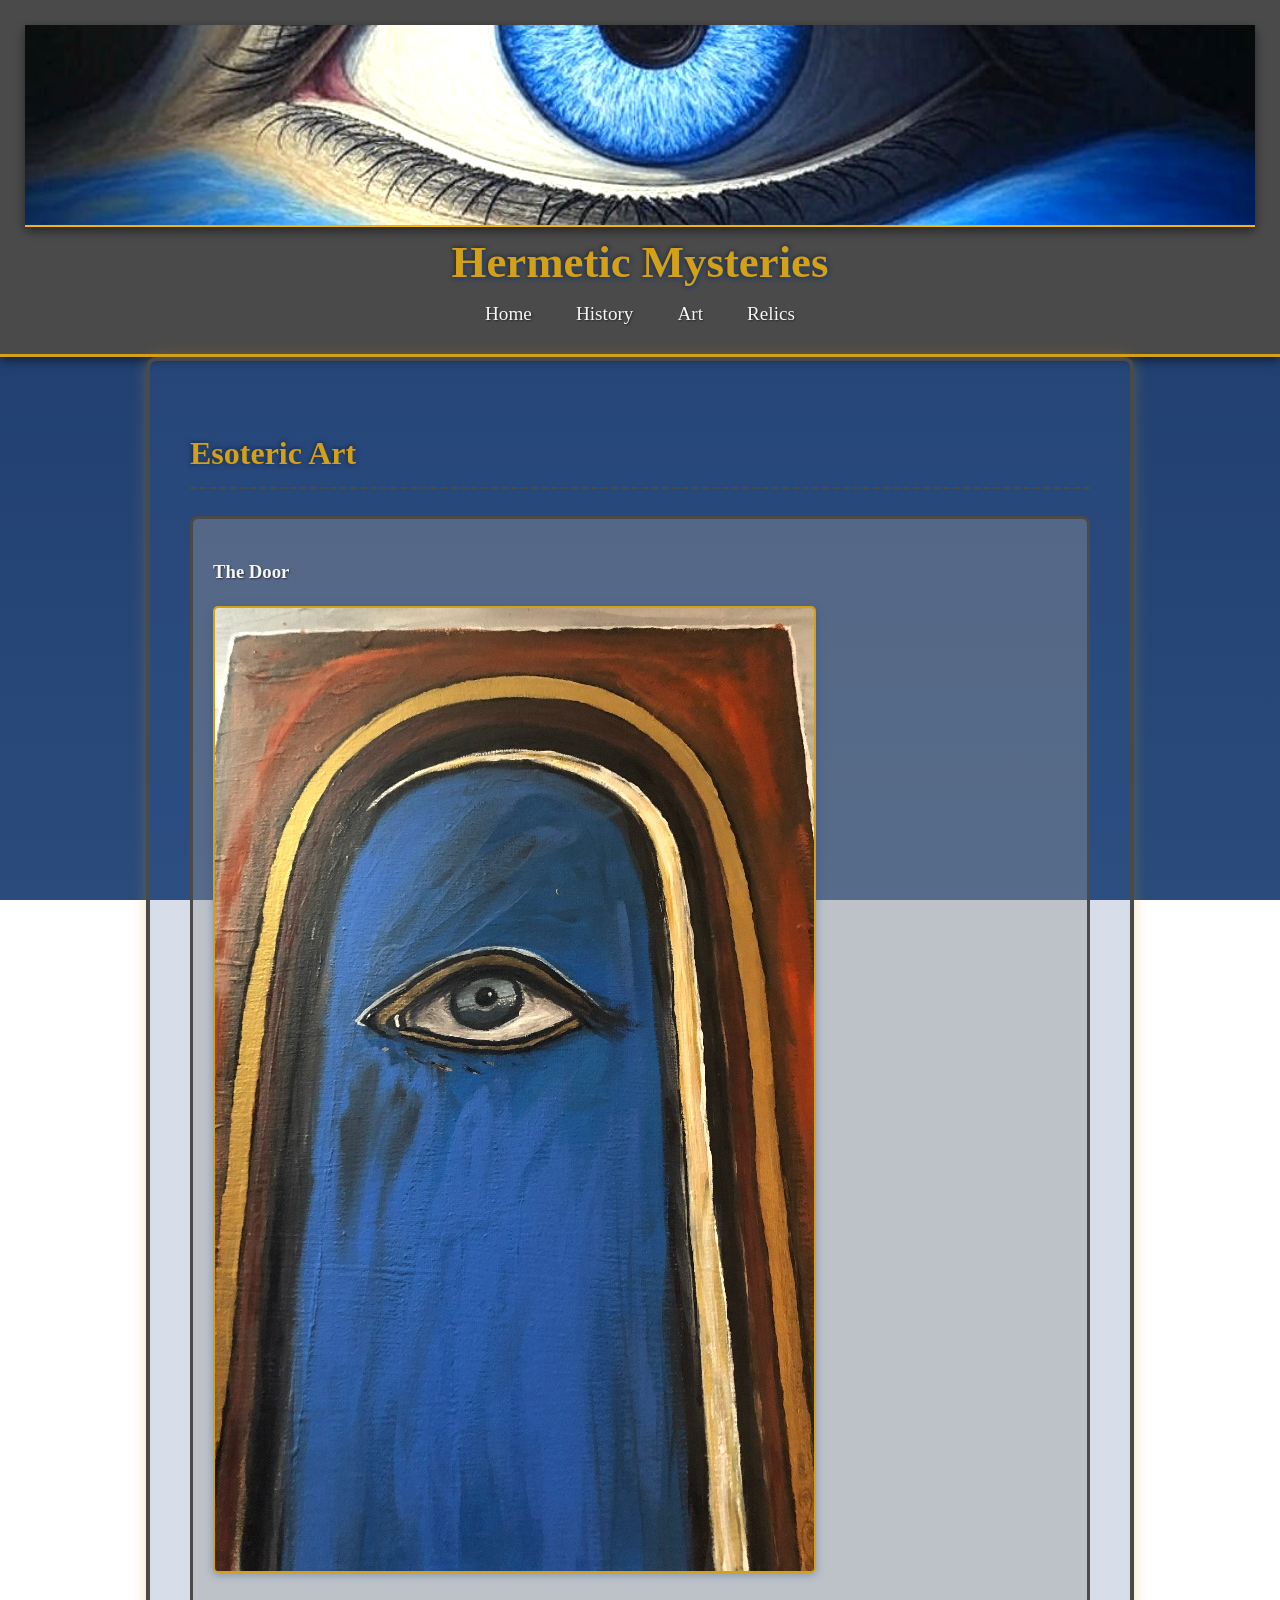
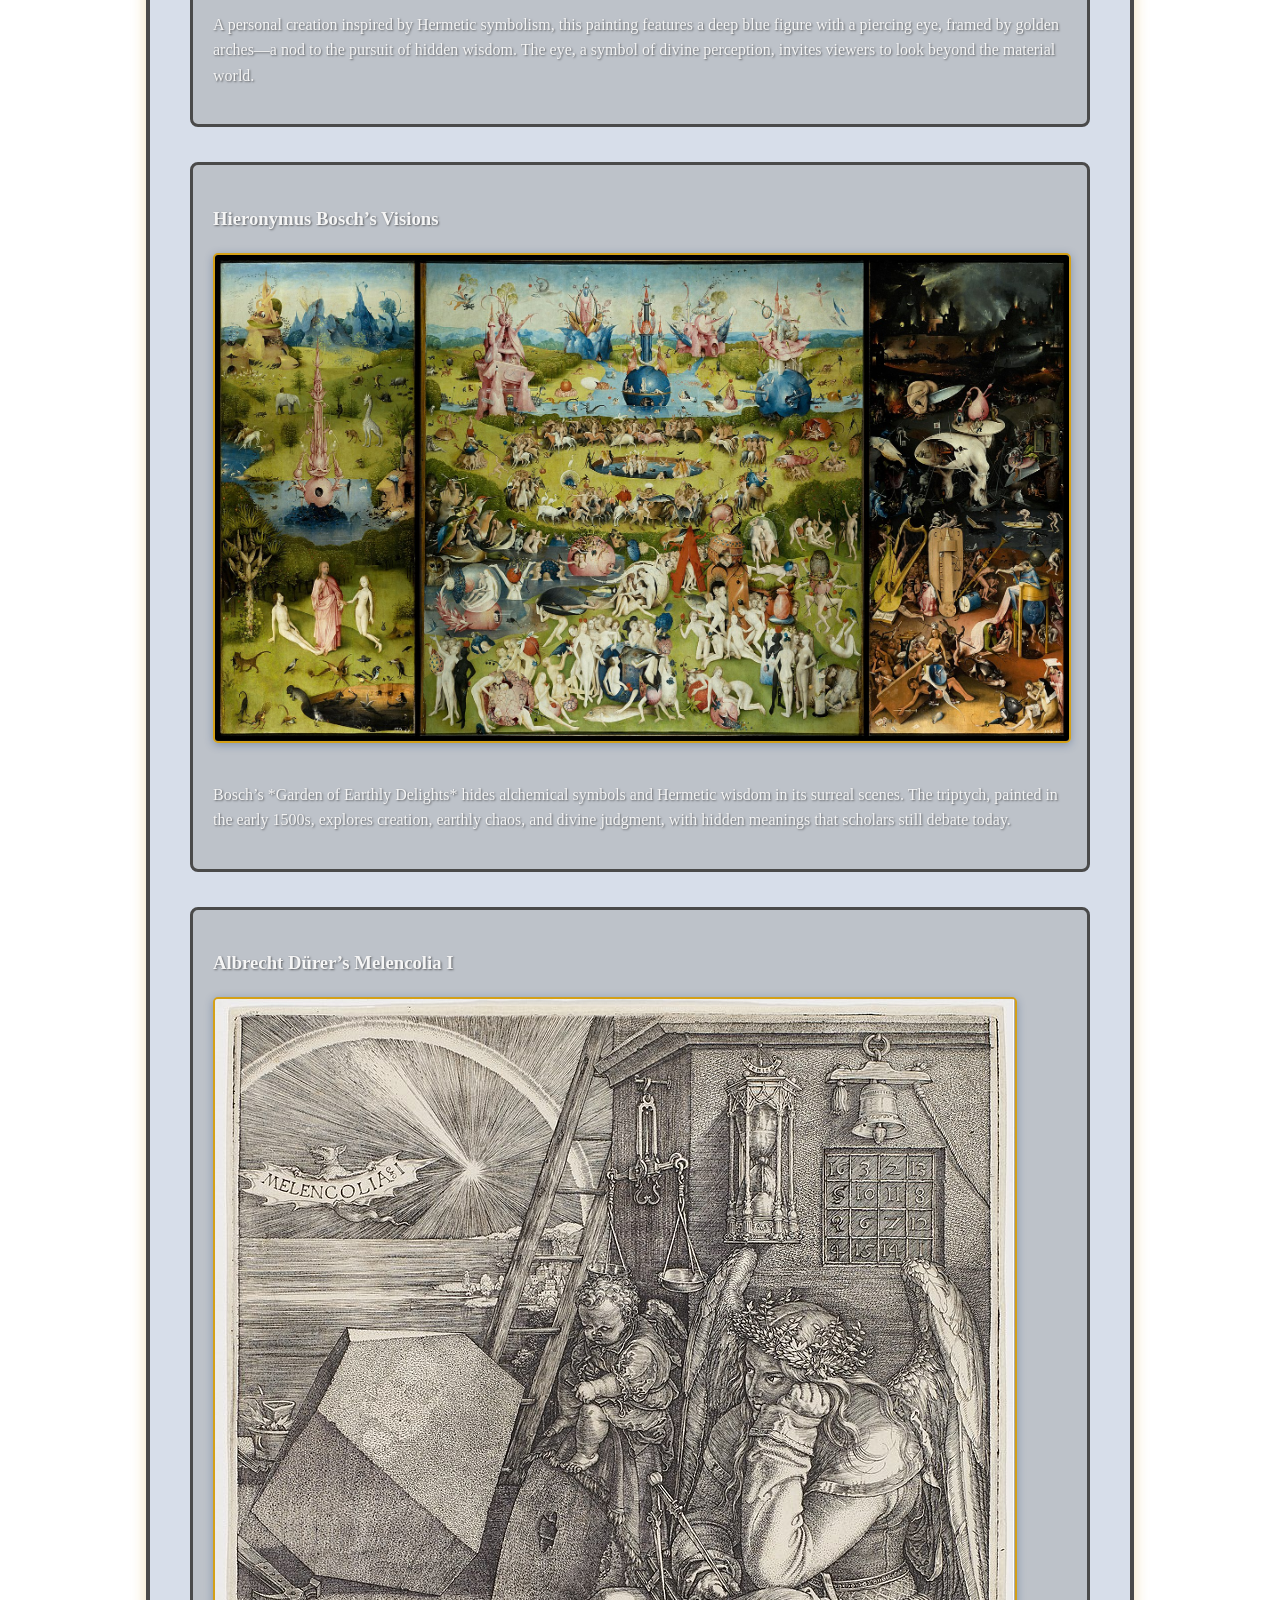
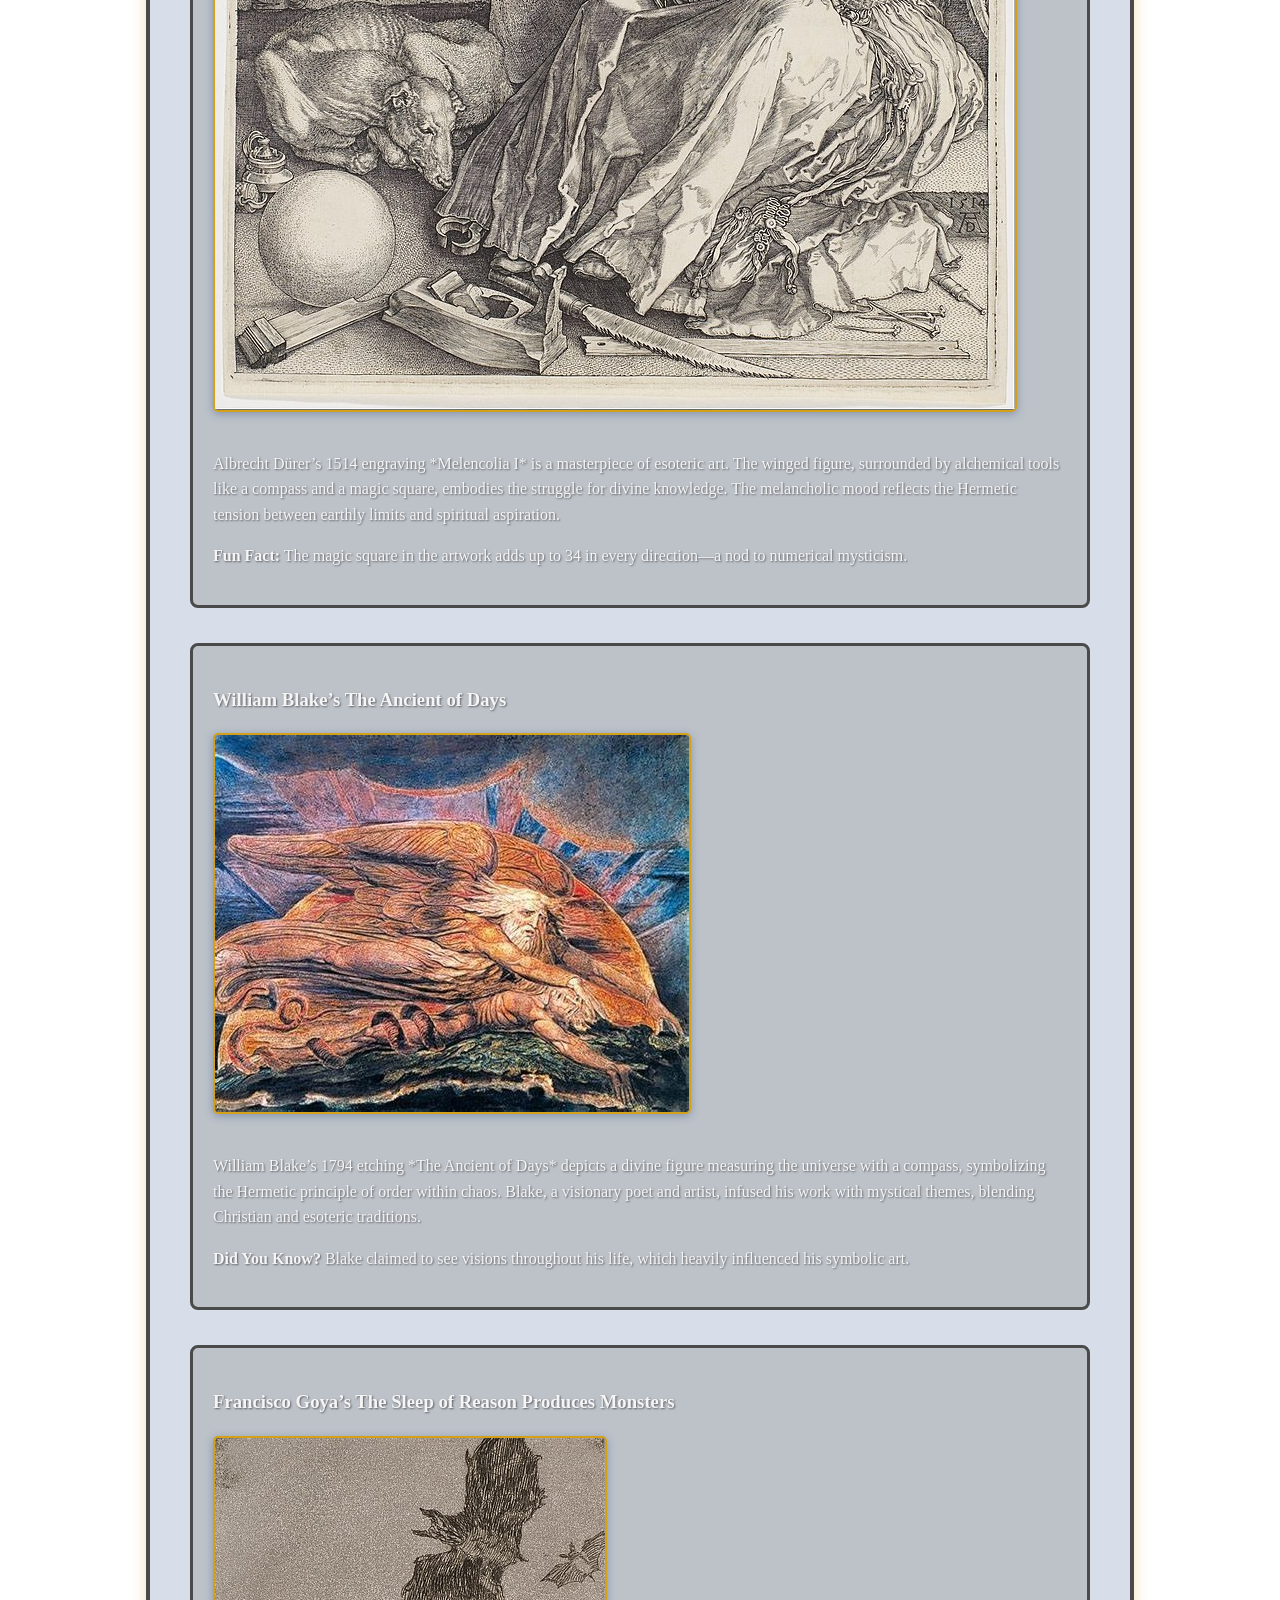
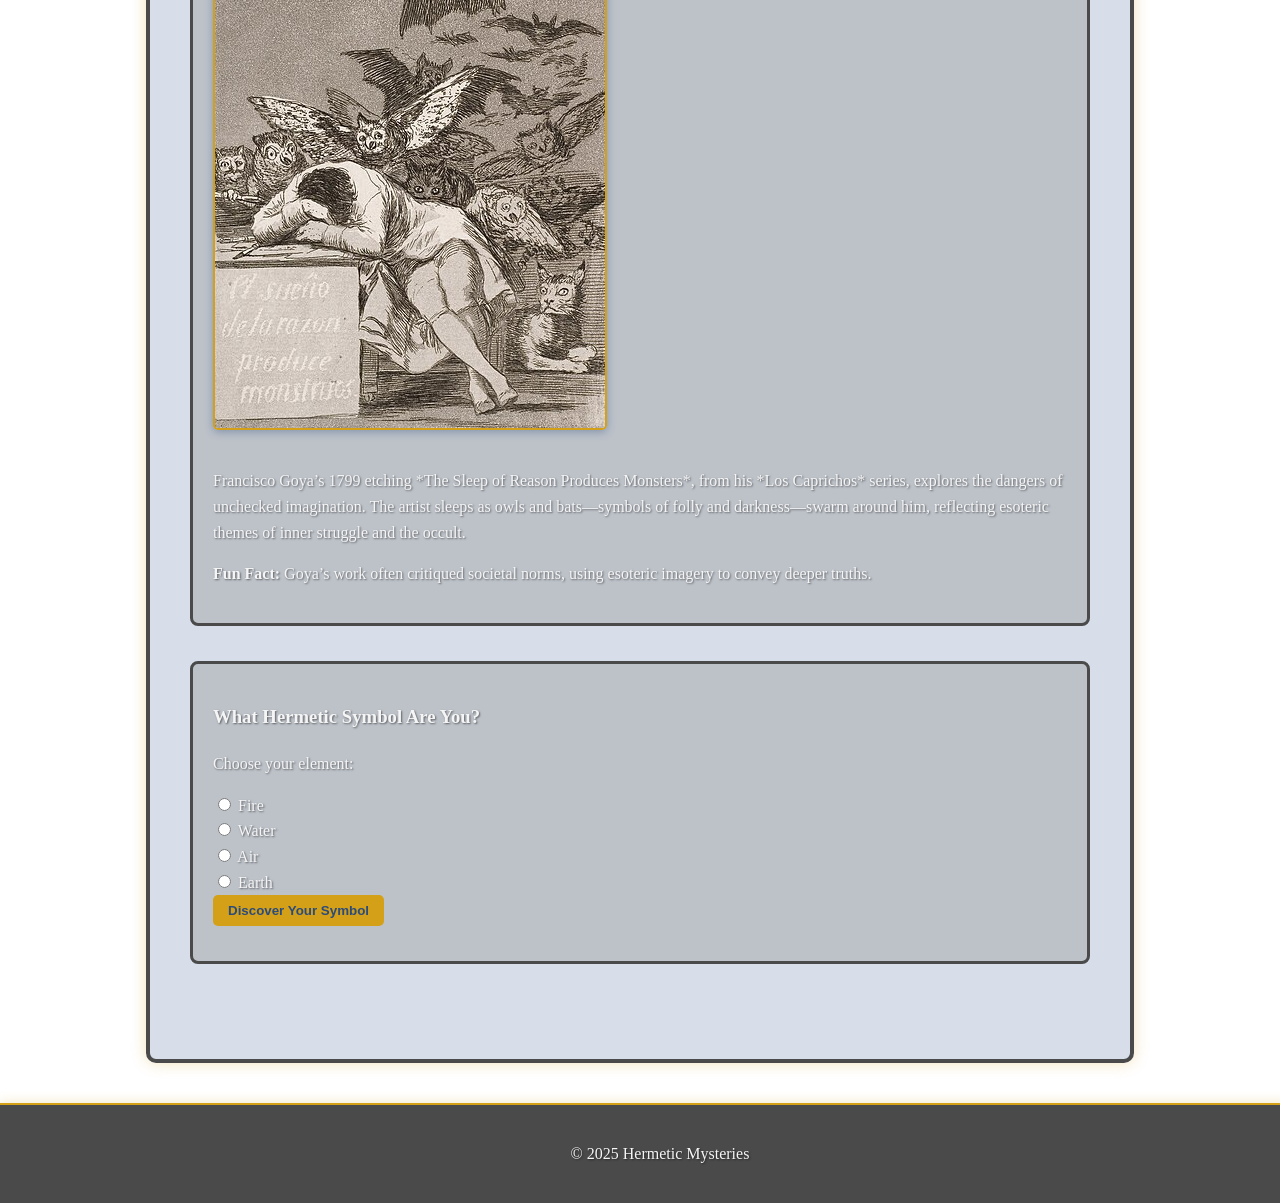
<file: art.html>
<!DOCTYPE html>
<html lang="en">
<head>
    <meta charset="UTF-8">
    <meta name="viewport" content="width=device-width, initial-scale=1.0">
    <title>Art - Hermetic Mysteries</title>
    <link rel="stylesheet" href="css/style.css">
    <script src="quiz.js"></script>
</head>
<body>
    <header>
        <img src="images/header-eye.jpg" alt="Celestial All-Seeing Eye Header" class="header-image">
        <h1>Hermetic Mysteries</h1>
        <nav>
            <a href="index.html">Home</a>
            <a href="history.html">History</a>
            <a href="art.html">Art</a>
            <a href="relics.html">Relics</a>
        </nav>
    </header>
    <main>
        <section>
            <h2>Esoteric Art</h2>
            <article>
                <h3>The Door</h3>
                <img src="images/eye-painting.jpg" alt="All-Seeing Eye Painting" class="art-image">
                <p>A personal creation inspired by Hermetic symbolism, this painting features a deep blue figure with a piercing eye, framed by golden arches—a nod to the pursuit of hidden wisdom. The eye, a symbol of divine perception, invites viewers to look beyond the material world.</p>
            </article>
            <article>
                <h3>Hieronymus Bosch’s Visions</h3>
                <img src="images/garden.jpg" alt="The Garden of Earthly Delights" class="art-image">
                <p>Bosch’s *Garden of Earthly Delights* hides alchemical symbols and Hermetic wisdom in its surreal scenes. The triptych, painted in the early 1500s, explores creation, earthly chaos, and divine judgment, with hidden meanings that scholars still debate today.</p>
            </article>
            <article>
                <h3>Albrecht Dürer’s Melencolia I</h3>
                <img src="images/melencolia.jpg" alt="Melencolia I by Albrecht Dürer" class="art-image">
                <p>Albrecht Dürer’s 1514 engraving *Melencolia I* is a masterpiece of esoteric art. The winged figure, surrounded by alchemical tools like a compass and a magic square, embodies the struggle for divine knowledge. The melancholic mood reflects the Hermetic tension between earthly limits and spiritual aspiration.</p>
                <p><strong>Fun Fact:</strong> The magic square in the artwork adds up to 34 in every direction—a nod to numerical mysticism.</p>
            </article>
            <article>
                <h3>William Blake’s The Ancient of Days</h3>
                <img src="images/ancient-of-days.jpg" alt="The Ancient of Days by William Blake" class="art-image">
                <p>William Blake’s 1794 etching *The Ancient of Days* depicts a divine figure measuring the universe with a compass, symbolizing the Hermetic principle of order within chaos. Blake, a visionary poet and artist, infused his work with mystical themes, blending Christian and esoteric traditions.</p>
                <p><strong>Did You Know?</strong> Blake claimed to see visions throughout his life, which heavily influenced his symbolic art.</p>
            </article>
            <article>
                <h3>Francisco Goya’s The Sleep of Reason Produces Monsters</h3>
                <img src="images/sleep-of-reason.jpg" alt="The Sleep of Reason Produces Monsters by Francisco Goya" class="art-image">
                <p>Francisco Goya’s 1799 etching *The Sleep of Reason Produces Monsters*, from his *Los Caprichos* series, explores the dangers of unchecked imagination. The artist sleeps as owls and bats—symbols of folly and darkness—swarm around him, reflecting esoteric themes of inner struggle and the occult.</p>
                <p><strong>Fun Fact:</strong> Goya’s work often critiqued societal norms, using esoteric imagery to convey deeper truths.</p>
            </article>
            <article>
                <h3>What Hermetic Symbol Are You?</h3>
                <p>Choose your element:</p>
                <form>
                    <label><input type="radio" name="element" value="fire"> Fire</label><br>
                    <label><input type="radio" name="element" value="water"> Water</label><br>
                    <label><input type="radio" name="element" value="air"> Air</label><br>
                    <label><input type="radio" name="element" value="earth"> Earth</label><br>
                    <button type="button" onclick="showResult()">Discover Your Symbol</button>
                </form>
                <div id="quiz-result"></div>
            </article>
        </section>
    </main>
    <footer>
        <p>© 2025 Hermetic Mysteries</p>
    </footer>
</body>
</html>
</file>
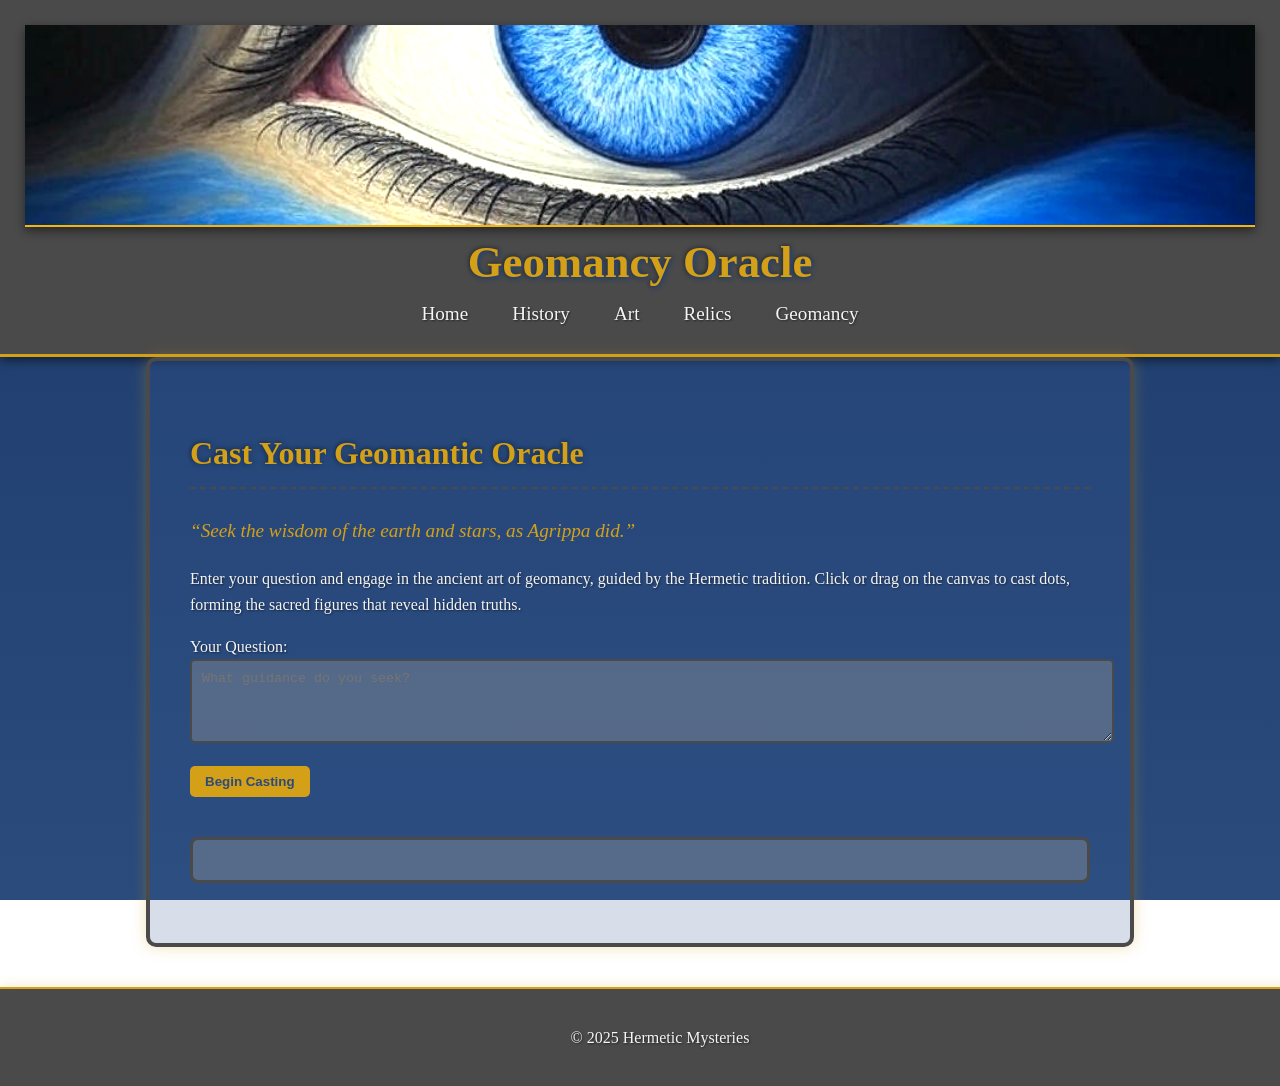
<file: geomancy.html>
<!DOCTYPE html>
<html lang="en">
<head>
    <meta charset="UTF-8">
    <meta name="viewport" content="width=device-width, initial-scale=1.0">
    <title>Geomancy Oracle - Hermetic Mysteries</title>
    <link rel="stylesheet" href="css/style.css">
</head>
<body>
    <header>
        <img src="images/header-eye.jpg" alt="Celestial All-Seeing Eye Header" class="header-image">
        <h1>Geomancy Oracle</h1>
        <nav>
            <a href="index.html">Home</a>
            <a href="history.html">History</a>
            <a href="art.html">Art</a>
            <a href="relics.html">Relics</a>
            <a href="geomancy.html">Geomancy</a>
        </nav>
    </header>
    <main>
        <section>
            <h2>Cast Your Geomantic Oracle</h2>
            <p class="tagline">“Seek the wisdom of the earth and stars, as Agrippa did.”</p>
            <p>Enter your question and engage in the ancient art of geomancy, guided by the Hermetic tradition. Click or drag on the canvas to cast dots, forming the sacred figures that reveal hidden truths.</p>
            <form id="geomancy-form">
                <label for="question">Your Question:</label><br>
                <textarea id="question" rows="4" cols="50" required placeholder="What guidance do you seek?"></textarea><br>
                <button type="button" id="start-casting-btn">Begin Casting</button>
            </form>
            <div id="casting-area" style="display: none;">
                <canvas id="geomancy-canvas" width="600" height="200"></canvas>
                <p>Click or drag to create dots for each line, then confirm. Complete four lines to form a Mother figure.</p>
                <button type="button" id="confirm-line-btn">Confirm Line</button>
                <button type="button" id="confirm-mother-btn">Confirm Mother</button>
            </div>
            <div id="geomantic-chart"></div>
            <div id="interpretation"></div>
        </section>
    </main>
    <footer>
        <p>© 2025 Hermetic Mysteries</p>
    </footer>
    <script src="geomancy.js" defer></script>
</body>
</html>
</file>
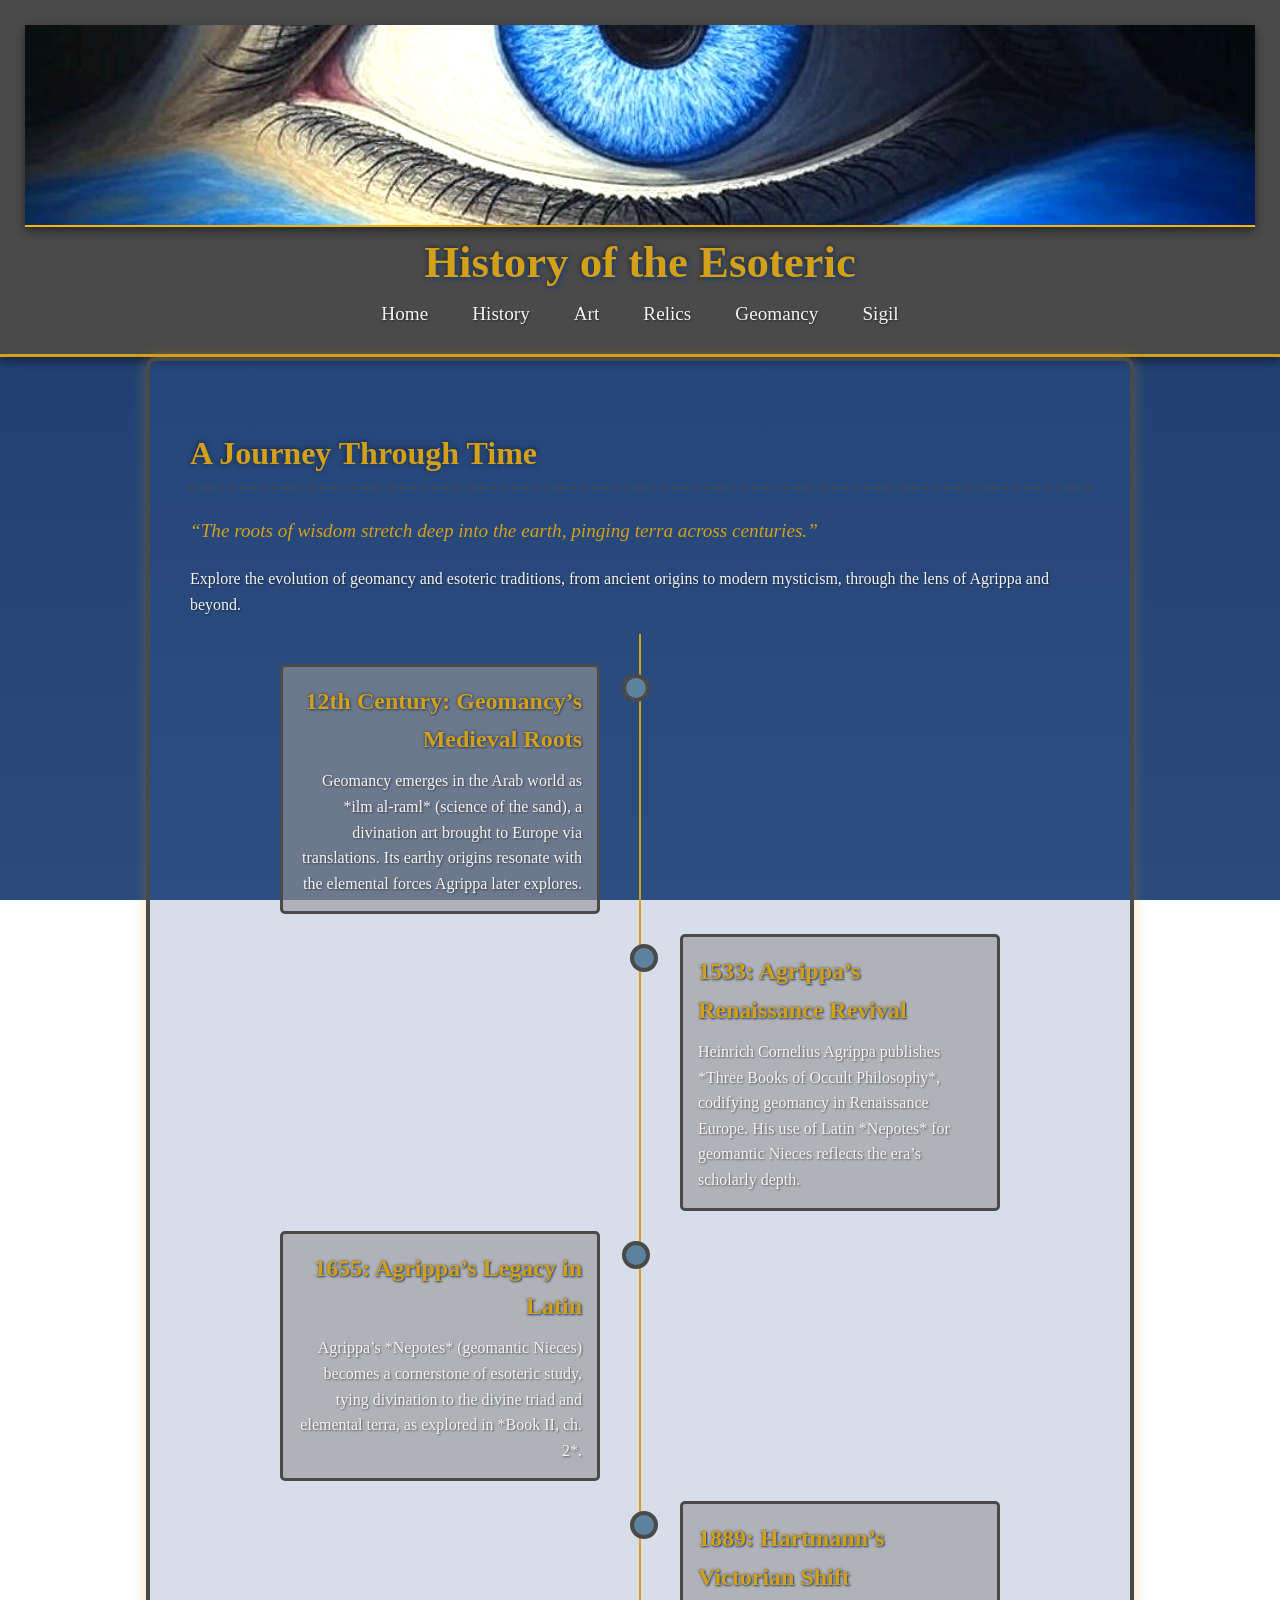
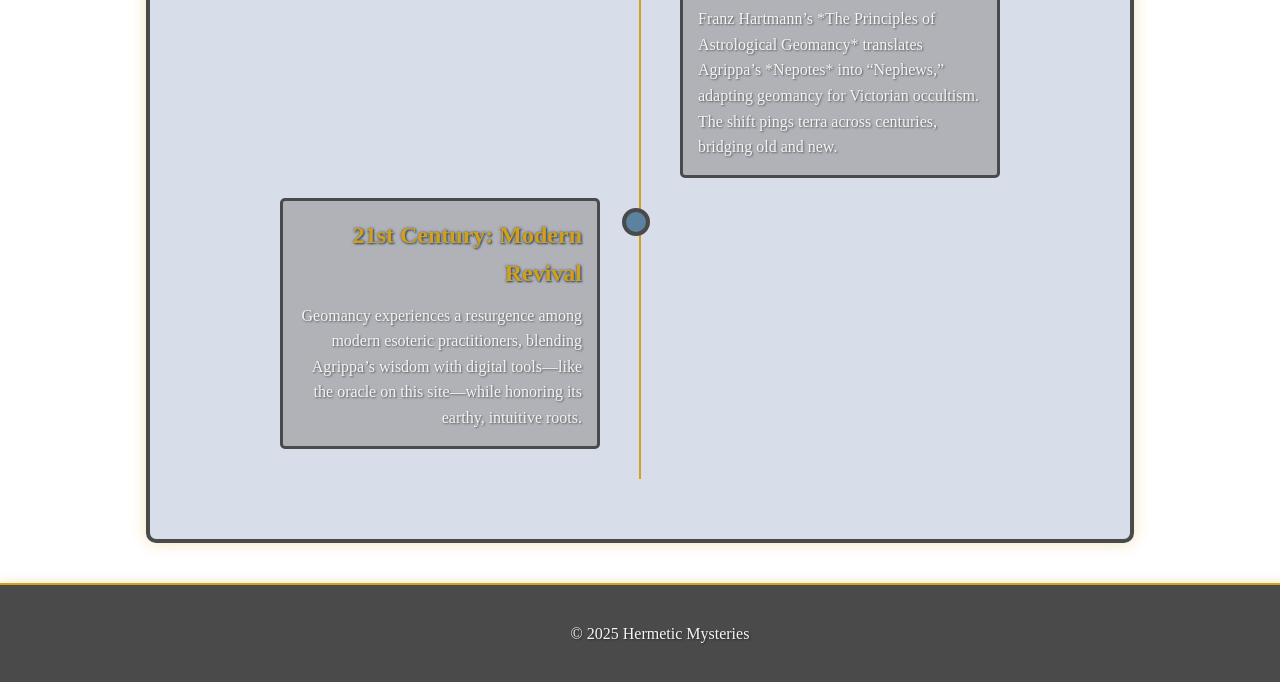
<file: history.html>
<!DOCTYPE html>
<html lang="en">
<head>
    <meta charset="UTF-8">
    <meta name="viewport" content="width=device-width, initial-scale=1.0">
    <title>History - Hermetic Mysteries</title>
    <link rel="stylesheet" href="css/style.css">
</head>
<body>
    <header>
        <img src="images/header-eye.jpg" alt="Celestial All-Seeing Eye Header" class="header-image">
        <h1>History of the Esoteric</h1>
        <nav>
            <a href="index.html">Home</a>
            <a href="history.html">History</a>
            <a href="art.html">Art</a>
            <a href="relics.html">Relics</a>
            <a href="geomancy.html">Geomancy</a>
            <a href="sigil.html">Sigil</a>
        </nav>
    </header>
    <main>
        <section>
            <h2>A Journey Through Time</h2>
            <p class="tagline">“The roots of wisdom stretch deep into the earth, pinging terra across centuries.”</p>
            <p>Explore the evolution of geomancy and esoteric traditions, from ancient origins to modern mysticism, through the lens of Agrippa and beyond.</p>
            <div class="timeline">
                <div class="timeline-item">
                    <div class="timeline-content">
                        <h3>12th Century: Geomancy’s Medieval Roots</h3>
                        <p>Geomancy emerges in the Arab world as *ilm al-raml* (science of the sand), a divination art brought to Europe via translations. Its earthy origins resonate with the elemental forces Agrippa later explores.</p>
                    </div>
                </div>
                <div class="timeline-item">
                    <div class="timeline-content">
                        <h3>1533: Agrippa’s Renaissance Revival</h3>
                        <p>Heinrich Cornelius Agrippa publishes *Three Books of Occult Philosophy*, codifying geomancy in Renaissance Europe. His use of Latin *Nepotes* for geomantic Nieces reflects the era’s scholarly depth.</p>
                    </div>
                </div>
                <div class="timeline-item">
                    <div class="timeline-content">
                        <h3>1655: Agrippa’s Legacy in Latin</h3>
                        <p>Agrippa’s *Nepotes* (geomantic Nieces) becomes a cornerstone of esoteric study, tying divination to the divine triad and elemental terra, as explored in *Book II, ch. 2*.</p>
                    </div>
                </div>
                <div class="timeline-item">
                    <div class="timeline-content">
                        <h3>1889: Hartmann’s Victorian Shift</h3>
                        <p>Franz Hartmann’s *The Principles of Astrological Geomancy* translates Agrippa’s *Nepotes* into “Nephews,” adapting geomancy for Victorian occultism. The shift pings terra across centuries, bridging old and new.</p>
                    </div>
                </div>
                <div class="timeline-item">
                    <div class="timeline-content">
                        <h3>21st Century: Modern Revival</h3>
                        <p>Geomancy experiences a resurgence among modern esoteric practitioners, blending Agrippa’s wisdom with digital tools—like the oracle on this site—while honoring its earthy, intuitive roots.</p>
                    </div>
                </div>
            </div>
        </section>
    </main>
    <footer>
        <p>© 2025 Hermetic Mysteries</p>
    </footer>
</body>
</html>
</file>
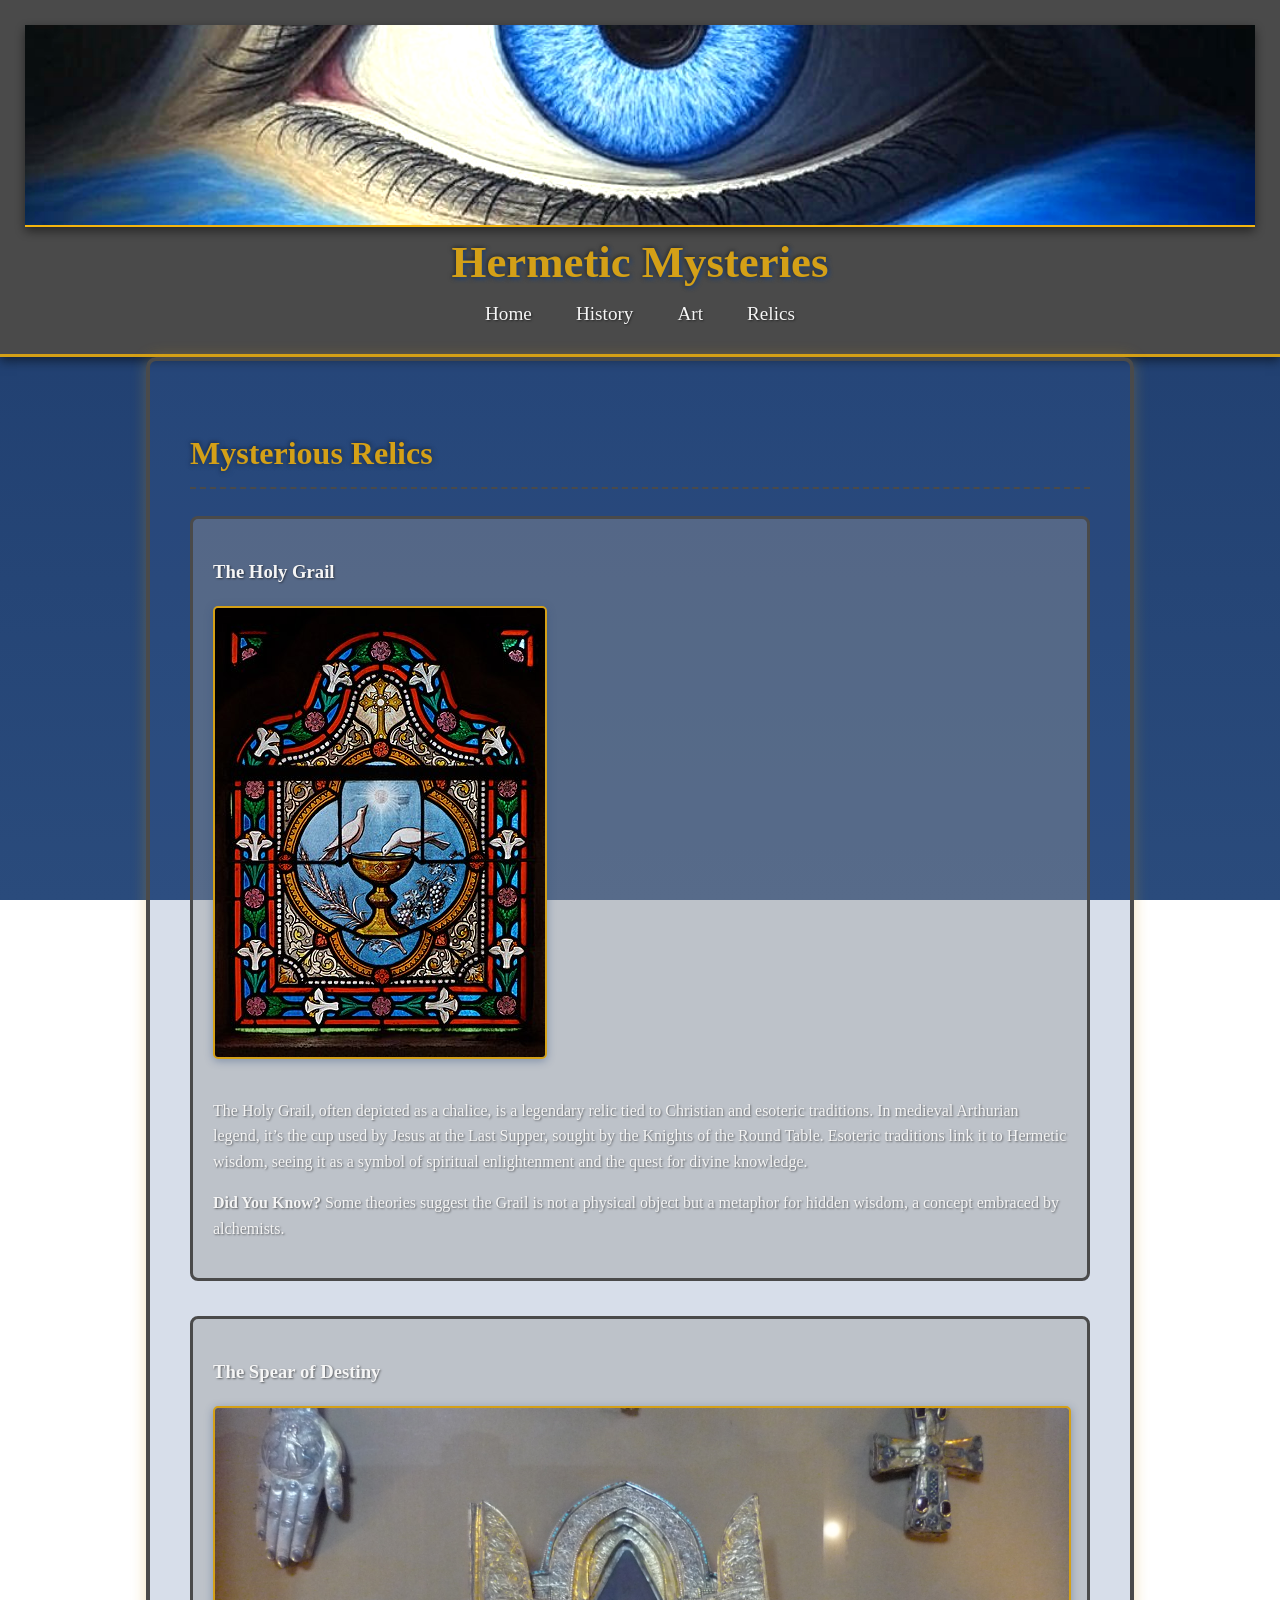
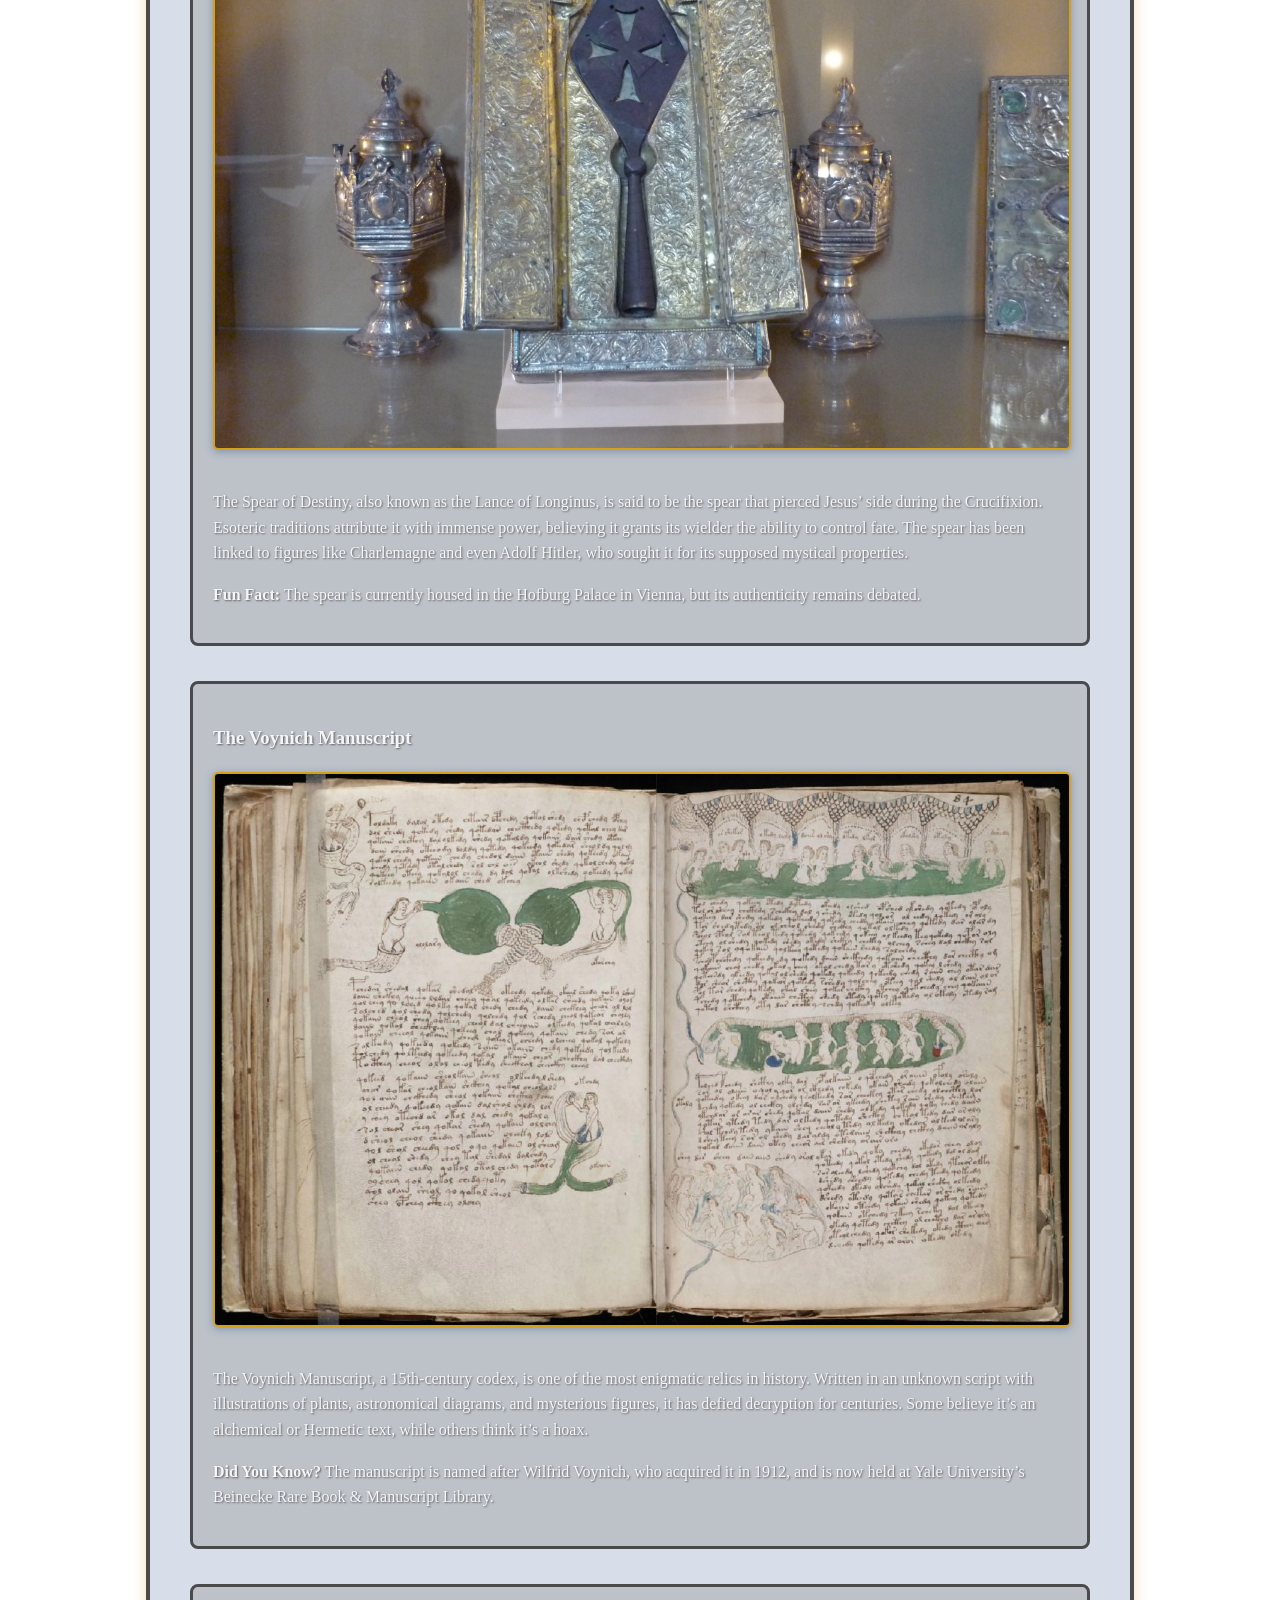
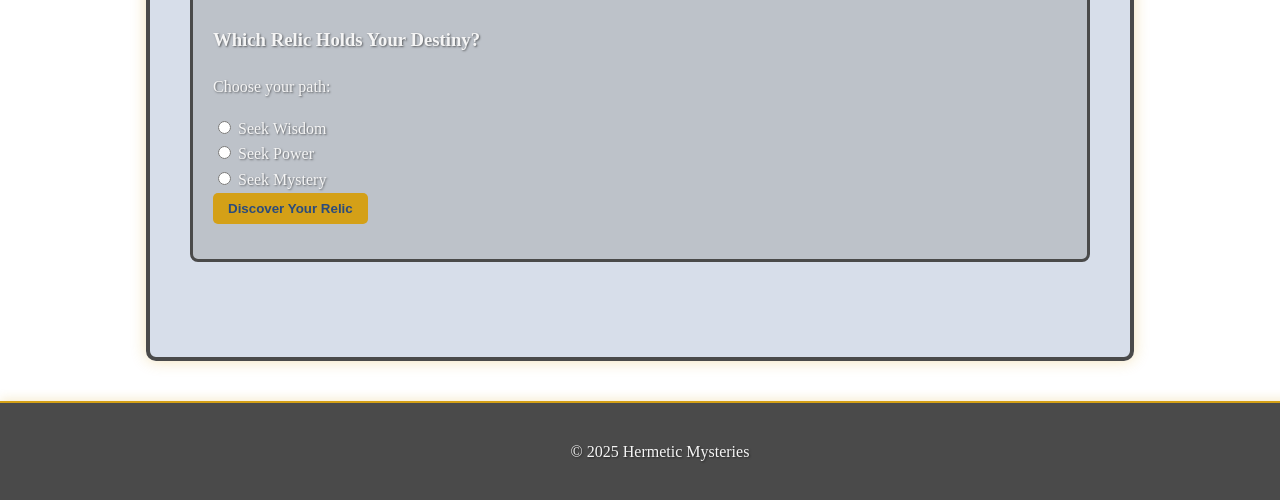
<file: relics.html>
<!DOCTYPE html>
<html lang="en">
<head>
    <meta charset="UTF-8">
    <meta name="viewport" content="width=device-width, initial-scale=1.0">
    <title>Relics - Hermetic Mysteries</title>
    <link rel="stylesheet" href="css/style.css">
    <script src="quiz.js"></script>
</head>
<body>
    <header>
        <img src="images/header-eye.jpg" alt="Celestial All-Seeing Eye Header" class="header-image">
        <h1>Hermetic Mysteries</h1>
        <nav>
            <a href="index.html">Home</a>
            <a href="history.html">History</a>
            <a href="art.html">Art</a>
            <a href="relics.html">Relics</a>
        </nav>
    </header>
    <main>
        <section>
            <h2>Mysterious Relics</h2>
            <article>
                <h3>The Holy Grail</h3>
                <img src="images/holy-grail.jpg" alt="The Holy Grail" class="art-image">
                <p>The Holy Grail, often depicted as a chalice, is a legendary relic tied to Christian and esoteric traditions. In medieval Arthurian legend, it’s the cup used by Jesus at the Last Supper, sought by the Knights of the Round Table. Esoteric traditions link it to Hermetic wisdom, seeing it as a symbol of spiritual enlightenment and the quest for divine knowledge.</p>
                <p><strong>Did You Know?</strong> Some theories suggest the Grail is not a physical object but a metaphor for hidden wisdom, a concept embraced by alchemists.</p>
            </article>
            <article>
                <h3>The Spear of Destiny</h3>
                <img src="images/spear-of-destiny.jpg" alt="The Spear of Destiny" class="art-image">
                <p>The Spear of Destiny, also known as the Lance of Longinus, is said to be the spear that pierced Jesus’ side during the Crucifixion. Esoteric traditions attribute it with immense power, believing it grants its wielder the ability to control fate. The spear has been linked to figures like Charlemagne and even Adolf Hitler, who sought it for its supposed mystical properties.</p>
                <p><strong>Fun Fact:</strong> The spear is currently housed in the Hofburg Palace in Vienna, but its authenticity remains debated.</p>
            </article>
            <article>
                <h3>The Voynich Manuscript</h3>
                <img src="images/voynich-manuscript.jpg" alt="The Voynich Manuscript" class="art-image">
                <p>The Voynich Manuscript, a 15th-century codex, is one of the most enigmatic relics in history. Written in an unknown script with illustrations of plants, astronomical diagrams, and mysterious figures, it has defied decryption for centuries. Some believe it’s an alchemical or Hermetic text, while others think it’s a hoax.</p>
                <p><strong>Did You Know?</strong> The manuscript is named after Wilfrid Voynich, who acquired it in 1912, and is now held at Yale University’s Beinecke Rare Book & Manuscript Library.</p>
            </article>
            <article>
                <h3>Which Relic Holds Your Destiny?</h3>
                <p>Choose your path:</p>
                <form>
                    <label><input type="radio" name="path" value="wisdom"> Seek Wisdom</label><br>
                    <label><input type="radio" name="path" value="power"> Seek Power</label><br>
                    <label><input type="radio" name="path" value="mystery"> Seek Mystery</label><br>
                    <button type="button" onclick="showRelicResult()">Discover Your Relic</button>
                </form>
                <div id="quiz-result"></div>
            </article>
        </section>
    </main>
    <footer>
        <p>© 2025 Hermetic Mysteries</p>
    </footer>
</body>
</html>
</file>
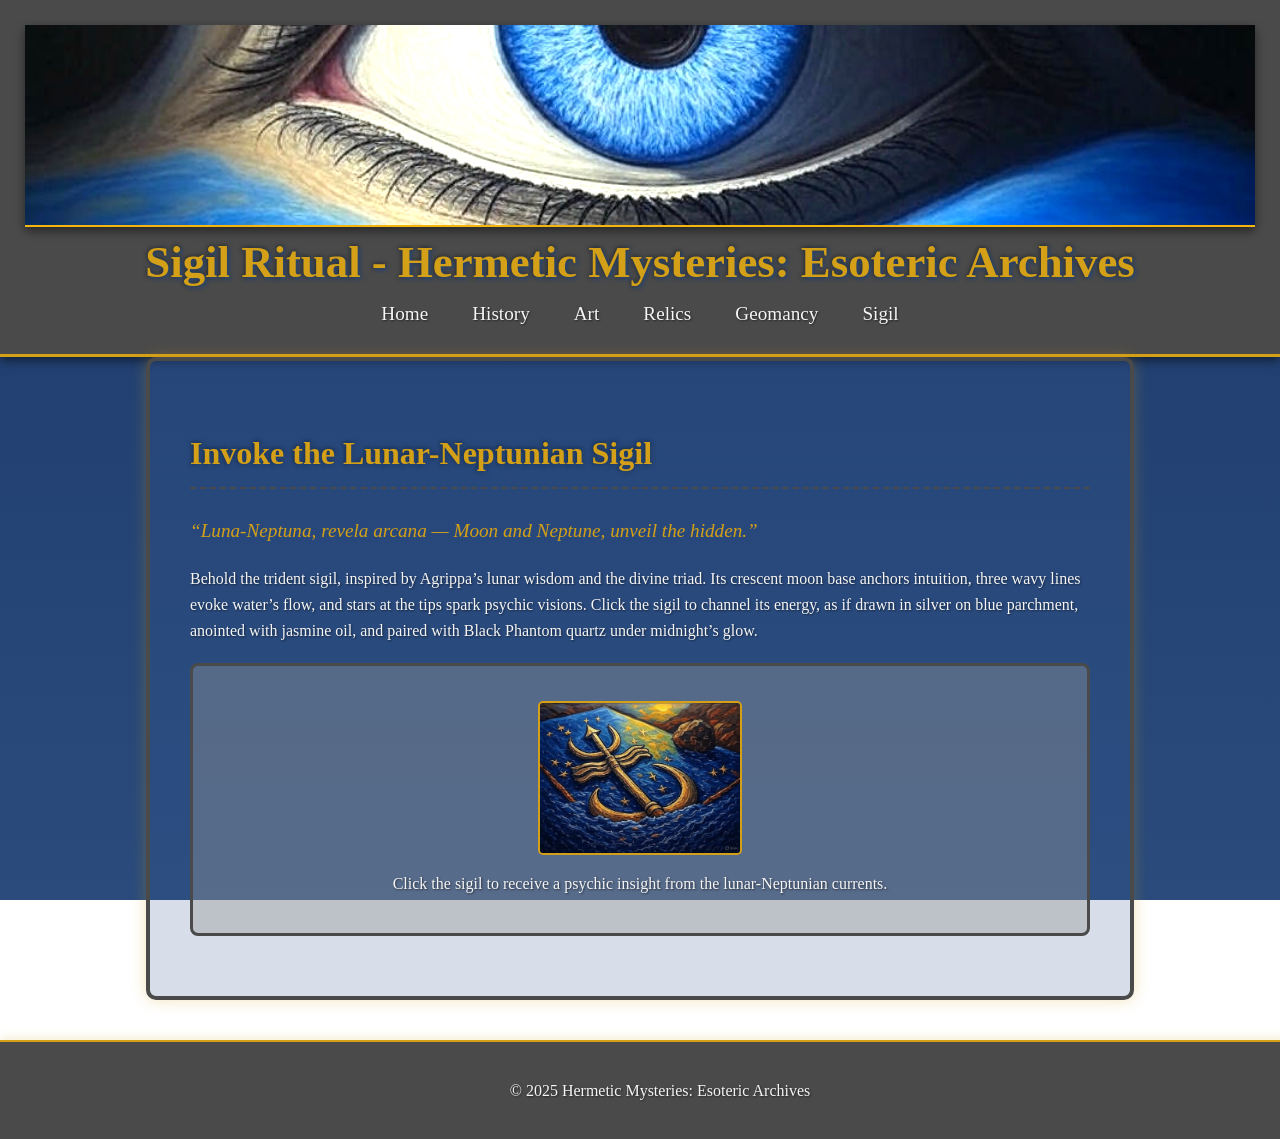
<file: sigil.html>
<!DOCTYPE html>
<html lang="en">
<head>
    <meta charset="UTF-8">
    <meta name="viewport" content="width=device-width, initial-scale=1.0">
    <title>Sigil Ritual - Hermetic Mysteries: Esoteric Archives</title>
    <link rel="stylesheet" href="css/style.css">
</head>
<body>
    <header>
        <img src="images/header-eye.jpg" alt="Celestial All-Seeing Eye Header" class="header-image">
        <h1>Sigil Ritual - Hermetic Mysteries: Esoteric Archives</h1>
        <nav>
            <a href="index.html">Home</a>
            <a href="history.html">History</a>
            <a href="art.html">Art</a>
            <a href="relics.html">Relics</a>
            <a href="geomancy.html">Geomancy</a>
            <a href="sigil.html">Sigil</a>
        </nav>
    </header>
    <main>
        <section>
            <h2>Invoke the Lunar-Neptunian Sigil</h2>
            <p class="tagline">“Luna-Neptuna, revela arcana — Moon and Neptune, unveil the hidden.”</p>
            <p>Behold the trident sigil, inspired by Agrippa’s lunar wisdom and the divine triad. Its crescent moon base anchors intuition, three wavy lines evoke water’s flow, and stars at the tips spark psychic visions. Click the sigil to channel its energy, as if drawn in silver on blue parchment, anointed with jasmine oil, and paired with Black Phantom quartz under midnight’s glow.</p>
            <div id="sigil-container">
                <img src="images/trident-sigil.png" alt="Lunar-Neptunian Trident Sigil" id="trident-sigil" class="sigil-image">
                <p>Click the sigil to receive a psychic insight from the lunar-Neptunian currents.</p>
                <div id="psychic-reading"></div>
            </div>
        </section>
    </main>
    <footer>
        <p>© 2025 Hermetic Mysteries: Esoteric Archives</p>
    </footer>
    <script src="sigil.js" defer></script>
</body>
</html>
</file>
<file: css/style.css>
body {
    background: linear-gradient(to bottom, #1C3A6B, #2A4B7C);
    color: #F5F5F5;
    font-family: 'Garamond', serif;
    margin: 0;
    padding: 0;
    line-height: 1.6;
    min-height: 100vh;
    background-attachment: fixed;
    text-shadow: 1px 1px 2px rgba(0, 0, 0, 0.5);
    display: flex;
    flex-direction: column;
}

header {
    background: #4A4A4A;
    padding: 25px;
    text-align: center;
    border-bottom: 3px solid #D4A017;
    box-shadow: 0 4px 10px rgba(0, 0, 0, 0.5);
}

h1 {
    margin: 0;
    font-size: 2.8em;
    color: #D4A017;
    text-shadow: 2px 2px 4px #2A4B7C, 0 0 5px rgba(0, 0, 0, 0.7);
}

nav a {
    color: #F5F5F5;
    margin: 0 20px;
    text-decoration: none;
    font-size: 1.2em;
    transition: color 0.3s ease, transform 0.2s ease;
    font-weight: 500;
}

nav a:hover {
    color: #D4A017;
    transform: scale(1.1);
}

main {
    padding: 40px;
    max-width: 900px;
    margin: 0 auto;
    background: rgba(59, 89, 152, 0.2);
    border: 4px solid #4A4A4A;
    border-radius: 10px;
    box-shadow: 0 0 15px rgba(212, 160, 23, 0.3);
    flex: 1;
    padding-bottom: 60px; /* Ensure content isn't too close to footer */
}

h2 {
    color: #D4A017;
    border-bottom: 2px dashed #4A4A4A;
    padding-bottom: 8px;
    font-size: 2em;
    text-shadow: 2px 2px 4px #2A4B7C, 0 0 5px rgba(0, 0, 0, 0.7);
}

article {
    margin-bottom: 35px;
    padding: 20px;
    background: rgba(150, 150, 150, 0.4);
    border: 3px solid #4A4A4A;
    border-radius: 8px;
    transition: transform 0.3s ease, box-shadow 0.3s ease;
}

article:hover {
    transform: translateY(-5px);
    box-shadow: 0 5px 15px rgba(212, 160, 23, 0.5);
}

.art-image {
    max-width: 100%;
    height: auto;
    border: 2px solid #D4A017;
    border-radius: 5px;
    margin-bottom: 15px;
    box-shadow: 0 2px 8px rgba(42, 75, 124, 0.4);
}

form {
    margin: 15px 0;
}

form label {
    margin-right: 10px;
}

form button {
    background: #D4A017;
    color: #2A4B7C;
    border: none;
    padding: 8px 15px;
    border-radius: 5px;
    cursor: pointer;
    transition: background 0.3s ease;
    font-weight: 600;
}

form button:hover {
    background: #F5F5F5;
}

#quiz-result {
    margin-top: 15px;
    font-style: italic;
}

footer {
    text-align: center;
    padding: 20px;
    background: #4A4A4A;
    color: #F5F5F5;
    border-top: 2px solid #D4A017;
    position: relative;
    width: 100%;
    box-shadow: 0 -2px 10px rgba(212, 160, 23, 0.2);
    margin-top: 40px; /* Space between main content and footer */
}

.header-image {
    width: 100%;
    height: 200px;
    object-fit: cover;
    display: block;
    border-bottom: 2px solid #D4A017;
    box-shadow: 0 4px 10px rgba(0, 0, 0, 0.5);
    filter: brightness(1.1) contrast(1.1);
}

/* Timeline Styles (Scoped to .timeline) */
.timeline {
    position: relative;
    max-width: 800px;
    margin: 0 auto;
    padding: 20px 0;
}

.timeline::before {
    content: '';
    position: absolute;
    width: 2px;
    background: #D4A017;
    top: 0;
    bottom: 0;
    left: 50%;
    margin-left: -1px;
}

.timeline .timeline-item {
    padding: 10px 40px;
    position: relative;
    width: 50%;
    box-sizing: border-box;
}

.timeline .timeline-item:nth-child(odd) {
    left: 0;
    text-align: right;
}

.timeline .timeline-item:nth-child(even) {
    left: 50%;
    text-align: left;
}

.timeline .timeline-item::before {
    content: '';
    position: absolute;
    width: 20px;
    height: 20px;
    background: #5D829F;
    border: 4px solid #4A4A4A;
    border-radius: 50%;
    top: 20px;
}

.timeline .timeline-item:nth-child(odd)::before {
    right: -10px;
}

.timeline .timeline-item:nth-child(even)::before {
    left: -10px;
}

.timeline .timeline-content {
    padding: 15px;
    background: rgba(150, 150, 150, 0.6);
    border: 3px solid #4A4A4A;
    border-radius: 5px;
    position: relative;
}

.timeline .timeline-content h3 {
    margin: 0 0 10px;
    color: #D4A017;
    font-size: 1.5em;
    text-shadow: 1px 1px 2px #2A4B7C, 0 0 3px rgba(0, 0, 0, 0.5);
}

.timeline .timeline-content p {
    margin: 0;
}

/* Homepage Styles */
.tagline {
    font-style: italic;
    color: #D4A017;
    text-shadow: 1px 1px 2px #2A4B7C;
    margin-bottom: 20px;
    font-size: 1.2em;
}

.cta-buttons {
    display: flex;
    justify-content: center;
    gap: 20px;
    margin: 20px 0;
}

.cta-button {
    background: #D4A017;
    color: #2A4B7C;
    padding: 10px 20px;
    text-decoration: none;
    border-radius: 5px;
    font-weight: 600;
    transition: background 0.3s ease, transform 0.2s ease;
}

.cta-button:hover {
    background: #F5F5F5;
    transform: scale(1.05);
}

/* Geomancy Page Styles */
#geomancy-form textarea {
    background: rgba(150, 150, 150, 0.4);
    color: #F5F5F5;
    border: 2px solid #4A4A4A;
    border-radius: 5px;
    padding: 10px;
    width: 100%;
    margin-bottom: 15px;
    resize: vertical;
}

#geomancy-canvas {
    background: rgba(59, 89, 152, 0.3);
    border: 2px solid #D4A017;
    border-radius: 5px;
    box-shadow: 0 2px 8px rgba(42, 75, 124, 0.4);
    margin: 15px 0;
    cursor: crosshair;
}

#geomantic-chart {
    display: flex;
    flex-wrap: wrap;
    justify-content: center;
    gap: 20px;
    margin: 20px 0;
}

.geomantic-figure {
    background: rgba(150, 150, 150, 0.6);
    border: 3px solid #4A4A4A;
    border-radius: 5px;
    padding: 15px;
    text-align: center;
    transition: transform 0.3s ease;
    min-width: 120px;
}

.geomantic-figure:hover {
    transform: scale(1.05);
    box-shadow: 0 5px 15px rgba(212, 160, 23, 0.5);
}

.geomantic-figure h3 {
    margin: 0 0 10px;
    color: #D4A017;
    font-size: 1.2em;
}

#interpretation {
    background: rgba(150, 150, 150, 0.4);
    border: 3px solid #4A4A4A;
    border-radius: 8px;
    padding: 20px;
    margin-top: 20px;
}

/* Sigil Page Styles */
.sigil-image {
    max-width: 200px;
    height: auto;
    border: 2px solid #D4A017;
    border-radius: 5px;
    margin: 15px auto;
    display: block;
    cursor: pointer;
    transition: transform 0.3s ease, box-shadow 0.3s ease;
}

.sigil-image:hover {
    transform: scale(1.1);
    box-shadow: 0 5px 15px rgba(212, 160, 23, 0.5);
}

.sigil-image.ripple {
    animation: ripple 1.5s ease-out;
}

#sigil-container {
    text-align: center;
    background: rgba(150, 150, 150, 0.4);
    border: 3px solid #4A4A4A;
    border-radius: 8px;
    padding: 20px;
    margin-top: 20px;
}

#psychic-reading {
    margin-top: 15px;
    font-style: italic;
    color: #D4A017;
    text-shadow: 1px 1px 2px #2A4B7C;
}

@keyframes ripple {
    0% {
        box-shadow: 0 0 0 0 rgba(212, 160, 23, 0.5);
    }
    50% {
        box-shadow: 0 0 20px 10px rgba(42, 75, 124, 0.3);
    }
    100% {
        box-shadow: 0 0 0 20px rgba(42, 75, 124, 0);
    }
}
</file>
